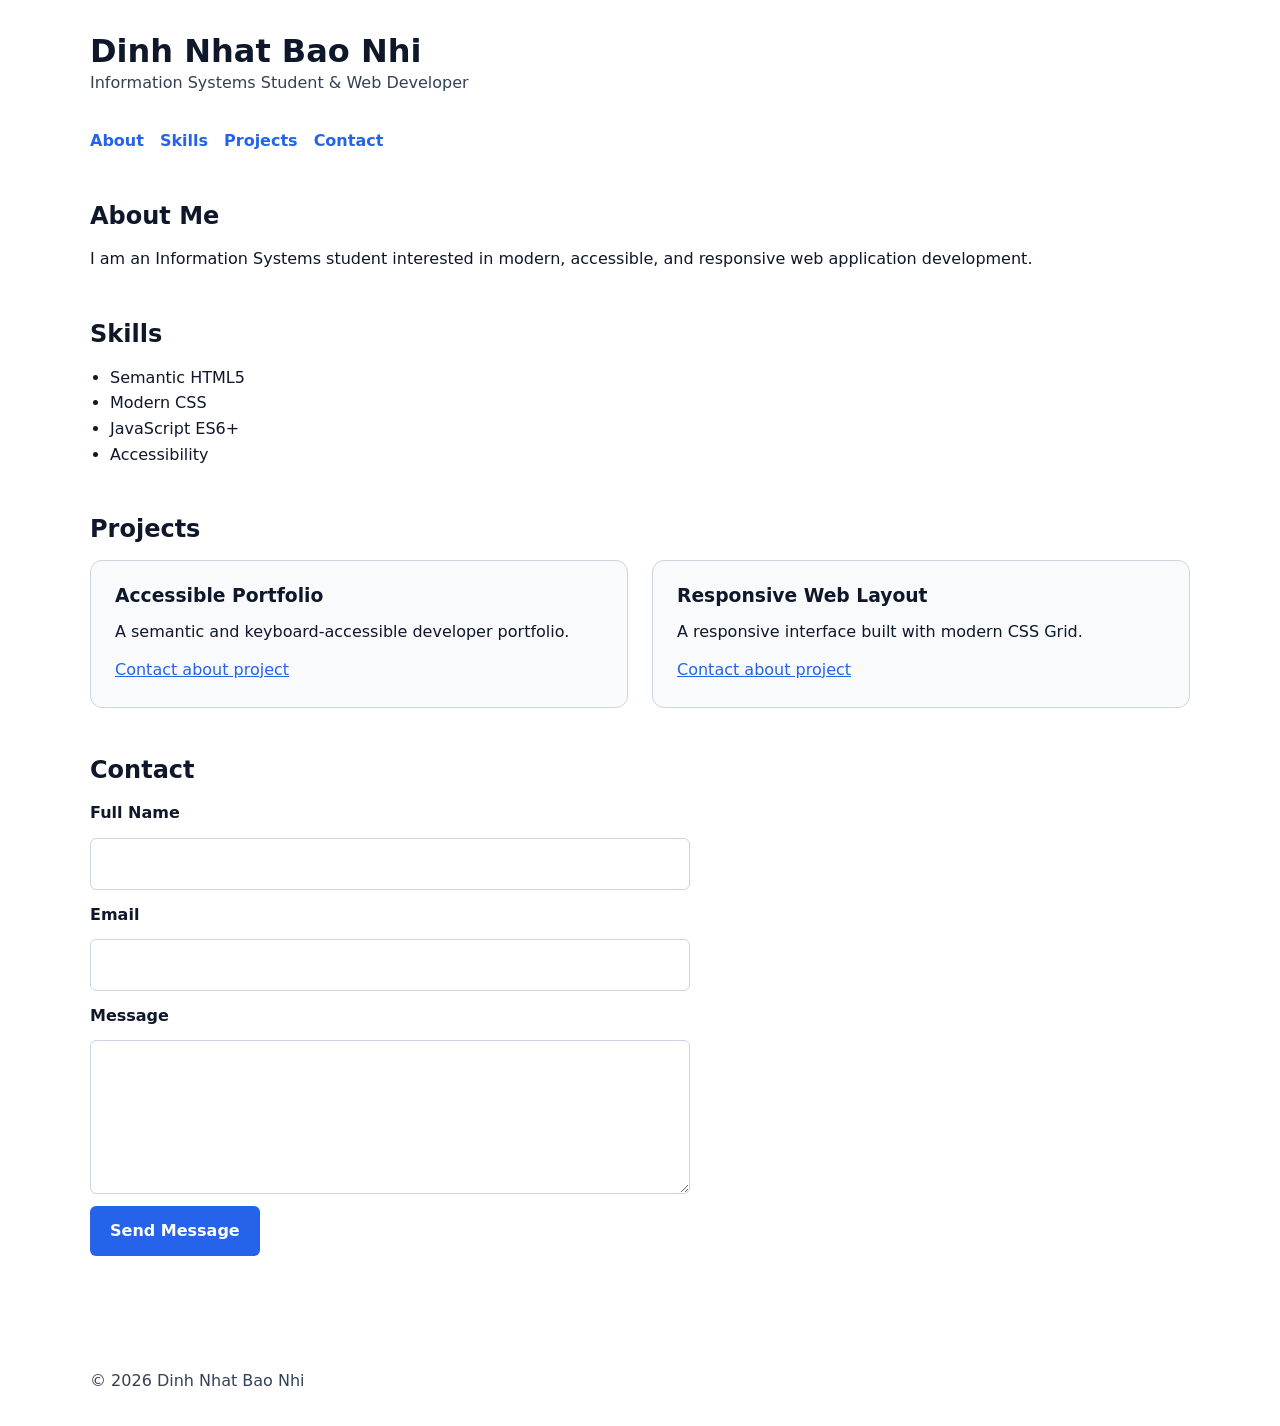
<file: index.html>
<!DOCTYPE html>
<html lang="en">

<head>
  <meta charset="UTF-8">

  <meta
    name="viewport"
    content="width=device-width, initial-scale=1.0"
  >

  <meta
    name="description"
    content="Production portfolio of Dinh Nhat Bao Nhi, an Information Systems student focused on accessible and responsive web development."
  >

  <!-- HW1-M3: Strict Content Security Policy -->
  <meta
    http-equiv="Content-Security-Policy"
    content="
      default-src 'self';
      script-src 'self';
      style-src 'self';
      img-src 'self' data:;
      font-src 'self';
      connect-src 'self';
      object-src 'none';
      base-uri 'self';
      form-action 'self';
    "
  >

  <!-- HW1-M4: Lightweight inline SVG favicon -->
  <link
    rel="icon"
    href="data:image/svg+xml,%3Csvg xmlns='http://www.w3.org/2000/svg' viewBox='0 0 64 64'%3E%3Crect width='64' height='64' rx='12' fill='%232563eb'/%3E%3Ctext x='32' y='42' text-anchor='middle' font-size='30' font-family='Arial,sans-serif' font-weight='700' fill='white'%3EN%3C/text%3E%3C/svg%3E"
    type="image/svg+xml"
  >

  <title>Dinh Nhat Bao Nhi | Production Portfolio</title>

  <link
    rel="stylesheet"
    href="style.css"
  >
</head>

<body>

  <a
    class="skip-link"
    href="#main-content"
  >
    Skip to main content
  </a>

  <header class="site-header">
    <h1>Dinh Nhat Bao Nhi</h1>

    <p>
      Information Systems Student &amp; Web Developer
    </p>
  </header>

  <nav
    class="primary-nav"
    aria-label="Primary navigation"
  >
    <ul>
      <li>
        <a href="#about">About</a>
      </li>

      <li>
        <a href="#skills">Skills</a>
      </li>

      <li>
        <a href="#projects">Projects</a>
      </li>

      <li>
        <a href="#contact">Contact</a>
      </li>
    </ul>
  </nav>

  <main
    id="main-content"
    tabindex="-1"
  >

    <section
      id="about"
      aria-labelledby="about-title"
    >
      <h2 id="about-title">
        About Me
      </h2>

      <p>
        I am an Information Systems student interested in modern,
        accessible, and responsive web application development.
      </p>
    </section>

    <section
      id="skills"
      aria-labelledby="skills-title"
    >
      <h2 id="skills-title">
        Skills
      </h2>

      <ul class="skills-list">
        <li>Semantic HTML5</li>
        <li>Modern CSS</li>
        <li>JavaScript ES6+</li>
        <li>Accessibility</li>
      </ul>
    </section>

    <section
      id="projects"
      aria-labelledby="projects-title"
    >
      <h2 id="projects-title">
        Projects
      </h2>

      <section
        class="project-grid"
        aria-label="Project list"
      >

        <article class="project-card">
          <h3>
            Accessible Portfolio
          </h3>

          <p>
            A semantic and keyboard-accessible developer portfolio.
          </p>

          <a
            href="#contact"
            aria-label="Contact about Accessible Portfolio project"
          >
            Contact about project
          </a>
        </article>

        <article class="project-card">
          <h3>
            Responsive Web Layout
          </h3>

          <p>
            A responsive interface built with modern CSS Grid.
          </p>

          <a
            href="#contact"
            aria-label="Contact about Responsive Web Layout project"
          >
            Contact about project
          </a>
        </article>

      </section>
    </section>

    <section
      id="contact"
      aria-labelledby="contact-title"
    >
      <h2 id="contact-title">
        Contact
      </h2>

      <form
        action="#contact"
        method="get"
      >

        <label for="name">
          Full Name
        </label>

        <input
          id="name"
          name="name"
          type="text"
          autocomplete="name"
          required
        >

        <label for="email">
          Email
        </label>

        <input
          id="email"
          name="email"
          type="email"
          autocomplete="email"
          required
        >

        <label for="message">
          Message
        </label>

        <textarea
          id="message"
          name="message"
          rows="5"
          autocomplete="off"
          required
        ></textarea>

        <button type="submit">
          Send Message
        </button>

      </form>
    </section>

  </main>

  <footer class="site-footer">
    <p>
      © 2026 Dinh Nhat Bao Nhi
    </p>
  </footer>

</body>

</html>
</file>
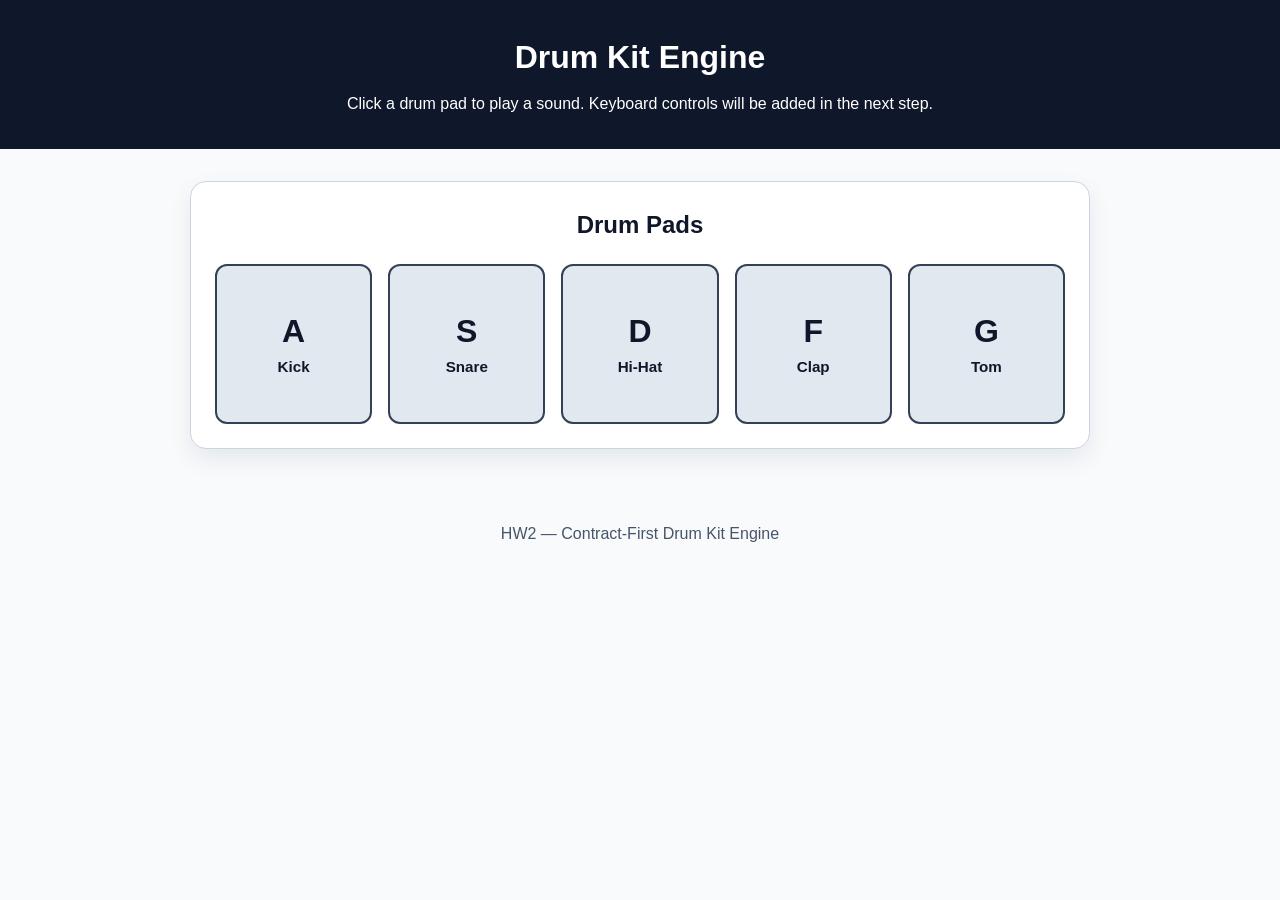
<file: hw2/index.html>
<!DOCTYPE html>
<html lang="en">

<head>
  <meta charset="UTF-8">

  <meta
    name="viewport"
    content="width=device-width, initial-scale=1.0"
  >

  <meta
    http-equiv="Content-Security-Policy"
    content="
      default-src 'self';
      script-src 'self';
      style-src 'self';
      img-src 'self' data:;
      font-src 'self';
      media-src 'self';
      connect-src 'self';
      object-src 'none';
      base-uri 'self';
      form-action 'self';
    "
  >

  <title>Drum Kit Engine</title>

  <link
    rel="stylesheet"
    href="style.css"
  >

  <script
    src="app.js"
    defer
  ></script>
</head>

<body>

  <header class="site-header">
    <h1>Drum Kit Engine</h1>

    <p>
      Click a drum pad to play a sound.
      Keyboard controls will be added in the next step.
    </p>
  </header>

  <main>

    <section
      class="drum-kit"
      aria-labelledby="drum-kit-title"
    >

      <h2 id="drum-kit-title">
        Drum Pads
      </h2>

      <div class="drum-grid">

        <button
          type="button"
          class="drum-pad"
          data-key="a"
          data-sound="sounds/kick.wav"
          aria-label="Kick drum, keyboard key A"
        >
          <span class="key-label">A</span>
          <span class="sound-label">Kick</span>
        </button>

        <button
          type="button"
          class="drum-pad"
          data-key="s"
          data-sound="sounds/snare.wav"
          aria-label="Snare drum, keyboard key S"
        >
          <span class="key-label">S</span>
          <span class="sound-label">Snare</span>
        </button>

        <button
          type="button"
          class="drum-pad"
          data-key="d"
          data-sound="sounds/hihat.wav"
          aria-label="Hi-hat, keyboard key D"
        >
          <span class="key-label">D</span>
          <span class="sound-label">Hi-Hat</span>
        </button>

        <button
          type="button"
          class="drum-pad"
          data-key="f"
          data-sound="sounds/clap.wav"
          aria-label="Clap, keyboard key F"
        >
          <span class="key-label">F</span>
          <span class="sound-label">Clap</span>
        </button>

        <button
          type="button"
          class="drum-pad"
          data-key="g"
          data-sound="sounds/tom.wav"
          aria-label="Tom drum, keyboard key G"
        >
          <span class="key-label">G</span>
          <span class="sound-label">Tom</span>
        </button>

      </div>

    </section>

  </main>

  <footer class="site-footer">
    <p>
      HW2 — Contract-First Drum Kit Engine
    </p>
  </footer>

</body>

</html>
</file>
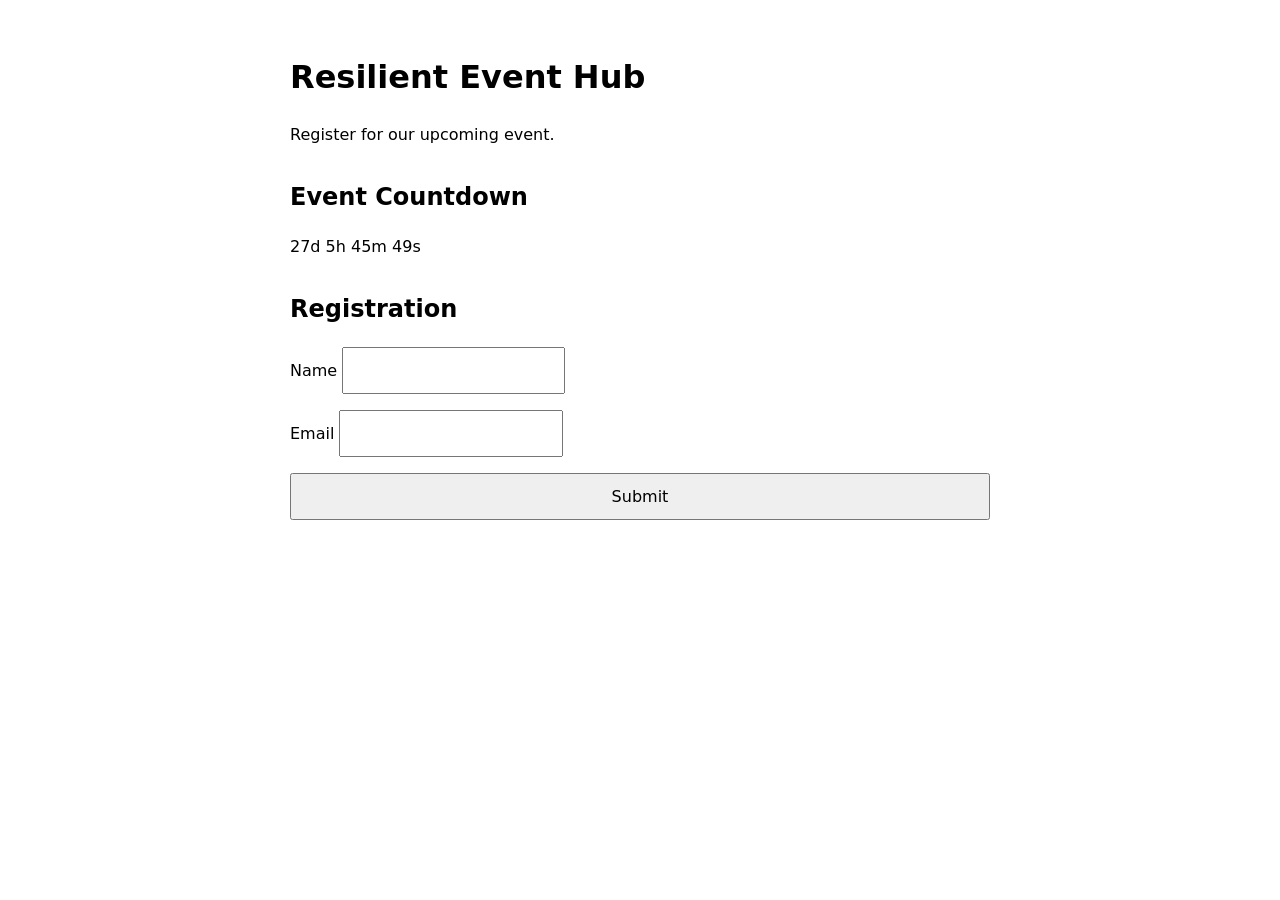
<file: hw3-resilient/index.html>
<!DOCTYPE html>
<html lang="en">
<head>
  <meta charset="UTF-8">
  <meta
    name="viewport"
    content="width=device-width, initial-scale=1.0"
  >
  <title>Resilient Event Hub</title>
  <link rel="stylesheet" href="style.css">
</head>

<body>
  <main>
    <header>
      <h1>Resilient Event Hub</h1>
      <p>Register for our upcoming event.</p>
    </header>

    <section aria-labelledby="countdown-title">
      <h2 id="countdown-title">Event Countdown</h2>

      <p id="countdown" aria-live="polite">
        Loading countdown...
      </p>
    </section>

    <section aria-labelledby="registration-title">
      <h2 id="registration-title">Registration</h2>

      <form id="event-form">
        <div>
          <label for="name">Name</label>
          <input
            id="name"
            name="name"
            type="text"
            required
            minlength="2"
          >
        </div>

        <div>
          <label for="email">Email</label>
          <input
            id="email"
            name="email"
            type="email"
            required
          >
        </div>

        <button
          id="submit-button"
          type="submit"
        >
          Submit
        </button>

        <p
          id="form-status"
          role="status"
          aria-live="polite"
        ></p>
      </form>
    </section>
  </main>

  <script src="app.js" defer></script>
</body>
</html>
</file>
<file: style.css>
:root {
    --color-bg: #ffffff;
    --color-surface: #f8fafc;
    --color-text: #0f172a;
    --color-muted: #334155;
    --color-primary: #2563eb;
    --color-primary-text: #ffffff;
    --color-border: #cbd5e1;
    --color-focus: #1d4ed8;
  }
  
  
  /* =========================
     RESET
  ========================= */
  
  *,
  *::before,
  *::after {
    box-sizing: border-box;
    margin: 0;
    padding: 0;
  }
  
  
  html {
    scroll-behavior: smooth;
  }
  
  
  body {
    font-family:
      system-ui,
      -apple-system,
      BlinkMacSystemFont,
      "Segoe UI",
      sans-serif;
  
    background-color: var(--color-bg);
    color: var(--color-text);
  
    line-height: 1.6;
  }
  
  
  /* =========================
     GLOBAL LINKS
  ========================= */
  
  a {
    color: var(--color-primary);
  }
  
  
  /* =========================
     KEYBOARD FOCUS
  ========================= */
  
  a:focus-visible,
  button:focus-visible,
  input:focus-visible,
  textarea:focus-visible {
    outline: 3px solid var(--color-focus);
    outline-offset: 3px;
  }
  
  
  /* =========================
     SKIP LINK
  ========================= */
  
  .skip-link {
    position: absolute;
  
    top: -100px;
    left: 1rem;
  
    background-color: var(--color-primary);
    color: var(--color-primary-text);
  
    padding: 0.75rem 1rem;
  
    z-index: 100;
  }
  
  
  .skip-link:focus {
    top: 1rem;
  }
  
  
  /* Allows skip-link to move focus
     to main content without showing
     an unnecessary outline around
     the whole main container.
  */
  
  #main-content:focus {
    outline: none;
  }
  
  
  /* =========================
     PAGE WIDTH
  ========================= */
  
  .site-header,
  .primary-nav,
  main,
  .site-footer {
    width: min(100% - 2rem, 1100px);
  
    margin-inline: auto;
  }
  
  
  /* =========================
     HEADER
  ========================= */
  
  .site-header {
    padding-block: 2rem 1rem;
  }
  
  
  .site-header p {
    color: var(--color-muted);
  }
  
  
  /* =========================
     NAVIGATION
  ========================= */
  
  .primary-nav {
    padding-block: 1rem;
  }
  
  
  .primary-nav ul {
    display: flex;
  
    flex-wrap: wrap;
  
    gap: 1rem;
  
    list-style: none;
  }
  
  
  .primary-nav a {
    font-weight: 700;
  
    text-decoration: none;
  }
  
  
  .primary-nav a:hover {
    text-decoration: underline;
  }
  
  
  .primary-nav a:focus-visible {
    outline: 3px solid var(--color-focus);
  
    outline-offset: 3px;
  }
  
  
  /* =========================
     MAIN CONTENT
  ========================= */
  
  main {
    padding-block: 2rem;
  }
  
  
  main > section {
    margin-bottom: 3rem;
  }
  
  
  /* =========================
     HEADINGS
  ========================= */
  
  h1,
  h2,
  h3 {
    line-height: 1.2;
  }
  
  
  h2 {
    margin-bottom: 1rem;
  }
  
  
  /* =========================
     SKILLS
  ========================= */
  
  .skills-list {
    padding-left: 1.25rem;
  }
  
  
  /* =========================
     PROJECT GRID
  ========================= */
  
  .project-grid {
    display: grid;
  
    grid-template-columns:
      repeat(
        auto-fit,
        minmax(min(100%, 280px), 1fr)
      );
  
    gap: 1.5rem;
  }
  
  
  .project-card {
    background-color: var(--color-surface);
  
    border:
      1px solid
      var(--color-border);
  
    border-radius: 0.75rem;
  
    padding: 1.5rem;
  }
  
  
  .project-card p {
    margin-block: 0.75rem;
  }
  
  
  .project-card a:focus-visible {
    outline: 3px solid var(--color-focus);
  
    outline-offset: 3px;
  }
  
  
  /* =========================
     CONTACT FORM
  ========================= */
  
  form {
    display: grid;
  
    gap: 0.75rem;
  
    max-width: 600px;
  }
  
  
  label {
    font-weight: 700;
  }
  
  
  input,
  textarea {
    width: 100%;
  
    border:
      1px solid
      var(--color-border);
  
    border-radius: 0.375rem;
  
    padding: 0.75rem;
  
    font: inherit;
  
    color: var(--color-text);
  
    background-color: var(--color-bg);
  }
  
  
  button {
    width: fit-content;
  
    border: 0;
  
    border-radius: 0.375rem;
  
    padding: 0.75rem 1.25rem;
  
    font: inherit;
  
    font-weight: 700;
  
    background-color: var(--color-primary);
  
    color: var(--color-primary-text);
  
    cursor: pointer;
  }
  
  
  button:focus-visible {
    outline: 3px solid var(--color-focus);
  
    outline-offset: 3px;
  }
  
  
  /* =========================
     FOOTER
  ========================= */
  
  .site-footer {
    padding-block: 2rem;
  
    color: var(--color-muted);
  }
</file>
<file: hw2/style.css>
* {
    box-sizing: border-box;
  }
  
  html {
    scroll-behavior: smooth;
  }
  
  body {
    margin: 0;
    min-height: 100vh;
    font-family: Arial, sans-serif;
    line-height: 1.6;
    background: #f8fafc;
    color: #0f172a;
  }
  
  .site-header {
    padding: 2rem 1rem;
    text-align: center;
    background: #0f172a;
    color: #ffffff;
  }
  
  .site-header h1 {
    margin: 0 0 0.5rem;
    font-size: 2rem;
  }
  
  .site-header p {
    margin: 0;
  }
  
  main {
    width: min(100% - 2rem, 900px);
    margin: 0 auto;
    padding: 2rem 0;
  }
  
  .drum-kit {
    padding: 1.5rem;
    background: #ffffff;
    border: 1px solid #cbd5e1;
    border-radius: 1rem;
    box-shadow: 0 10px 25px rgb(15 23 42 / 8%);
  }
  
  .drum-kit h2 {
    margin-top: 0;
    text-align: center;
  }
  
  .drum-grid {
    display: grid;
    grid-template-columns: repeat(2, minmax(0, 1fr));
    gap: 1rem;
  }
  
  .drum-pad {
    min-height: 130px;
    padding: 1rem;
    border: 2px solid #334155;
    border-radius: 0.75rem;
    background: #e2e8f0;
    color: #0f172a;
    cursor: pointer;
    display: flex;
    flex-direction: column;
    align-items: center;
    justify-content: center;
    gap: 0.5rem;
    transition:
      transform 120ms ease,
      background-color 120ms ease,
      border-color 120ms ease;
  }
  
  .drum-pad:hover {
    background: #cbd5e1;
  }
  
  .drum-pad:focus-visible {
    outline: 4px solid #2563eb;
    outline-offset: 3px;
  }
  
  .drum-pad.is-playing {
    transform: scale(0.96);
    background: #93c5fd;
    border-color: #1d4ed8;
  }
  
  .key-label {
    font-size: 2rem;
    font-weight: 700;
  }
  
  .sound-label {
    font-size: 0.95rem;
    font-weight: 600;
  }
  
  .site-footer {
    padding: 1.5rem 1rem;
    text-align: center;
    color: #475569;
  }
  
  @media (min-width: 640px) {
    .drum-grid {
      grid-template-columns: repeat(5, minmax(0, 1fr));
    }
  
    .drum-pad {
      min-height: 160px;
    }
  }
</file>
<file: hw3-resilient/style.css>
* {
    box-sizing: border-box;
  }
  
  body {
    margin: 0;
    font-family: system-ui, sans-serif;
    line-height: 1.5;
  }
  
  main {
    width: min(90%, 700px);
    margin: 0 auto;
    padding: 2rem 0;
  }
  
  section {
    margin-top: 2rem;
  }
  
  form {
    display: grid;
    gap: 1rem;
  }
  
  input,
  button {
    font: inherit;
    padding: 0.6rem;
  }
  
  button {
    cursor: pointer;
  }
  
  button:disabled {
    cursor: not-allowed;
    opacity: 0.6;
  }
  
  #form-status {
    min-height: 1.5rem;
  }
</file>
